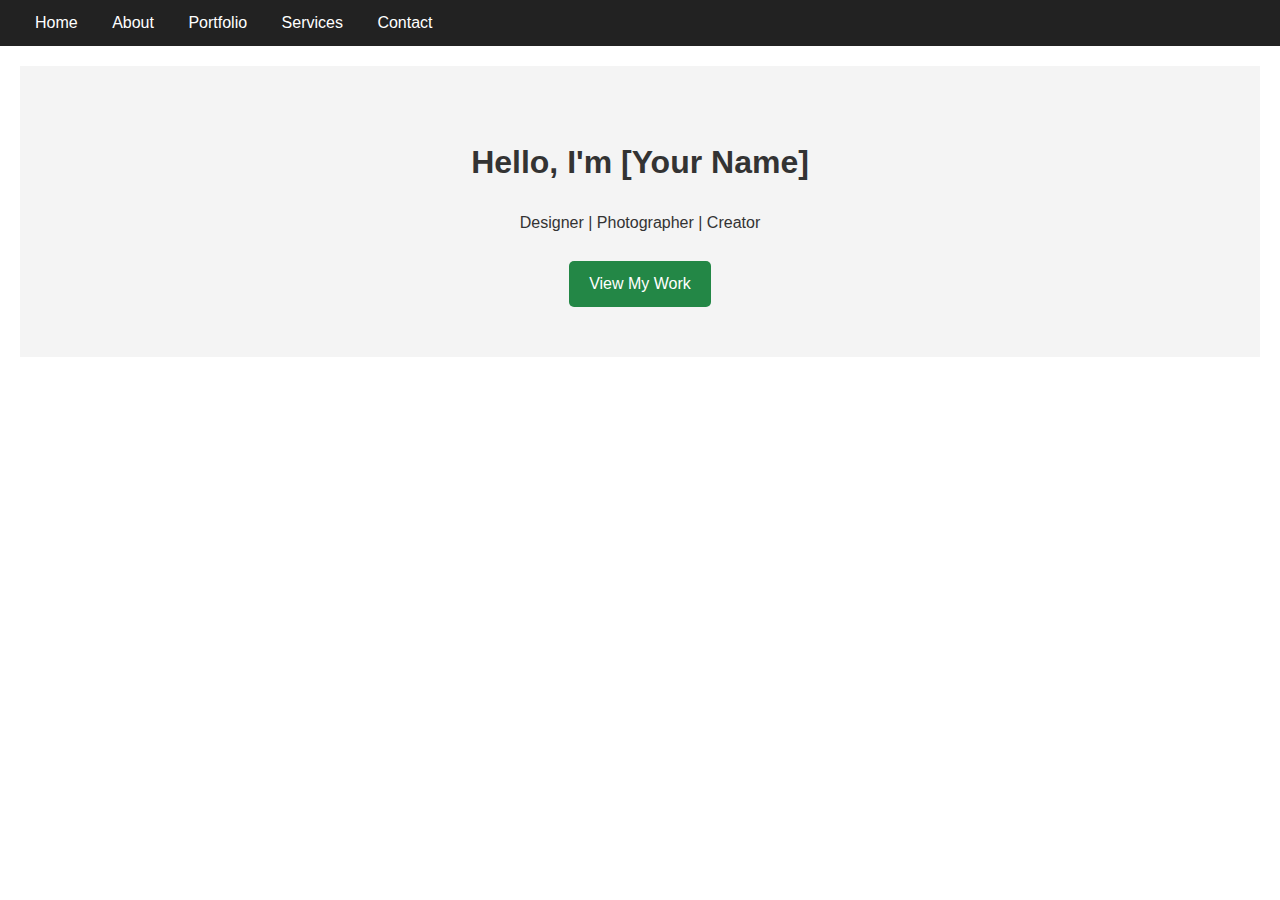
<file: index.html>
<!DOCTYPE html>
<html lang="en">
<head>
    <meta charset="UTF-8">
    <meta name="viewport" content="width=device-width, initial-scale=1.0">
    <title>Portfolio Home</title>
    <link rel="stylesheet" href="style.css">
</head>
<body>
    <header>
        <nav>
            <a href="index.html">Home</a>
            <a href="about.html">About</a>
            <a href="portfolio.html">Portfolio</a>
            <a href="services.html">Services</a>
            <a href="contact.html">Contact</a>
        </nav>
    </header>
    <main>
        <section class="hero">
            <h1>Hello, I'm [Your Name]</h1>
            <p>Designer | Photographer | Creator</p>
            <a href="portfolio.html" class="cta-button">View My Work</a>
        </section>
    </main>
</body>
</html>
</file>
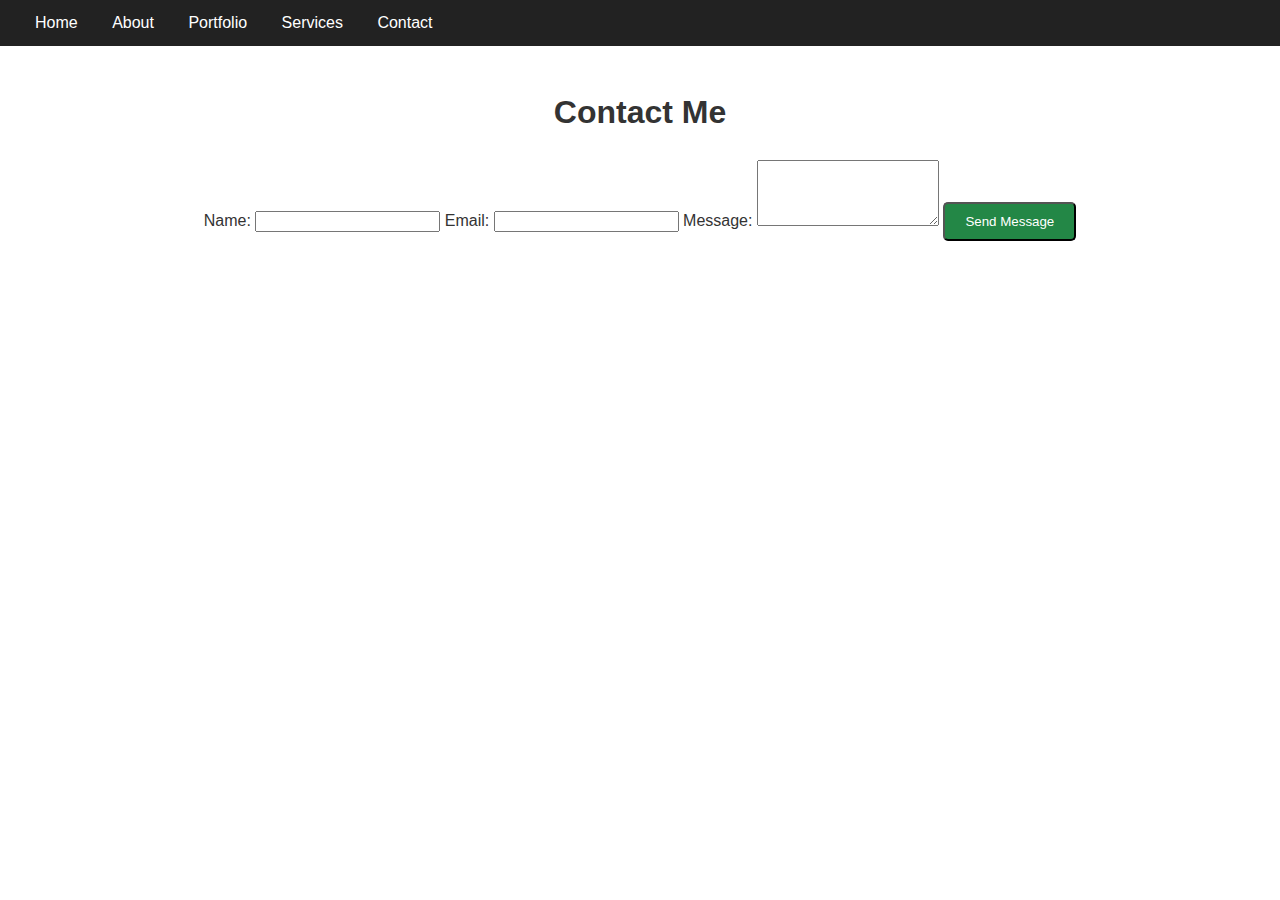
<file: contact.html>
<!DOCTYPE html>
<html lang="en">
<head>
    <meta charset="UTF-8">
    <meta name="viewport" content="width=device-width, initial-scale=1.0">
    <title>Contact</title>
    <link rel="stylesheet" href="style.css">
</head>
<body>
    <header>
        <nav>
            <a href="index.html">Home</a>
            <a href="about.html">About</a>
            <a href="portfolio.html">Portfolio</a>
            <a href="services.html">Services</a>
            <a href="contact.html">Contact</a>
        </nav>
    </header>
    <main>
        <section class="contact">
            <h1>Contact Me</h1>
            <form>
                <label for="name">Name:</label>
                <input type="text" id="name" required>
                <label for="email">Email:</label>
                <input type="email" id="email" required>
                <label for="message">Message:</label>
                <textarea id="message" rows="4" required></textarea>
                <button type="submit" class="cta-button">Send Message</button>
            </form>
        </section>
    </main>
    
</body>
</html>
</file>
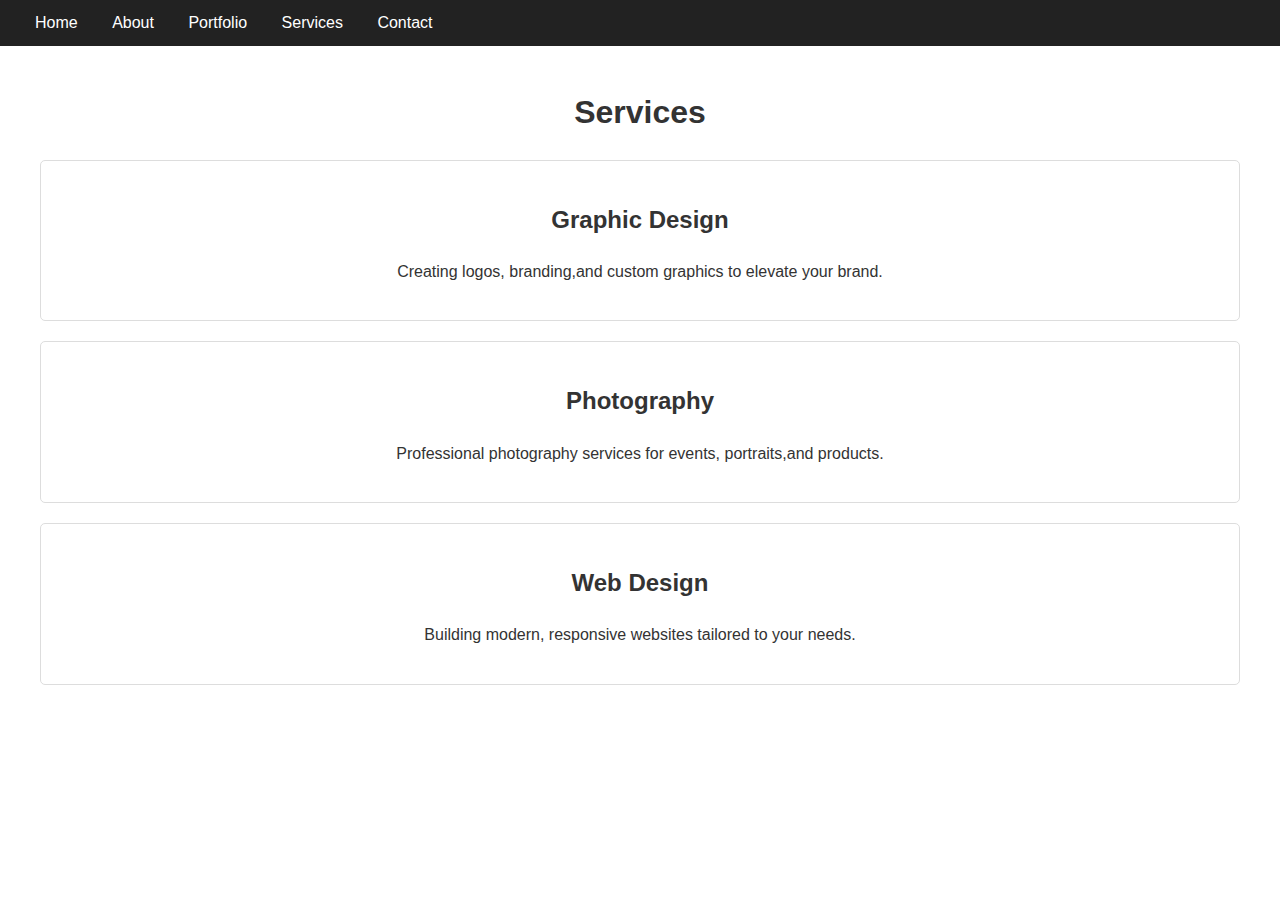
<file: services.html>
<!DOCTYPE html>
<html lang="en">
<head>
    <meta charset="UTF-8">
    <meta name="viewport" content="width=device-width, initial-scale=1.0">
    <title>Services</title>
    <link rel="stylesheet" href="style.css">
</head>
<body>
    <header>
        <nav>
            <a href="index.html">Home</a>
            <a href="about.html">About</a>
            <a href="portfolio.html">Portfolio</a>
            <a href="services.html">Services</a>
            <a href="contact.html">Contact</a>
        </nav>
    </header>
    <main>
        <section class="services">
            <h1>Services</h1>
            <div class="service-item">
                <h2>Graphic Design</h2>
                <p>Creating logos, branding,and custom graphics to elevate your brand.</p>
            </div>
            <div class="service-item">
                <h2>Photography</h2>
                <p>Professional photography services for events, portraits,and products.</p>
            </div>
            <div class="service-item">
                <h2>Web Design</h2>
                <p>Building modern, responsive websites tailored to your needs.</p>
            </div>
        </section>
    </main>
</body>
</html>
</file>
<file: style.css>
body {
    font-family: Arial, Helvetica, sans-serif;
    margin: 0;
    padding: 0;
    line-height: 1.6;
    color: #333;
}
header {
    background-color: #222;
    color: #fff;
    padding: 10px 20px;
}
header nav a {
    color: #fff;
    margin:0 15px ;
    text-decoration: none;
}
header nav a:hover {
    text-decoration: underline;
}
main {
    padding: 20px;
    text-align: center;
}
.hero {
    background-color: #f4f4f4;
    padding: 50px;
}
.cta-button {
    display: inline-block;
    margin-top: 10px;
    padding: 10px 20px;
    background-color: #238746;
    color: #fff;
    text-decoration: none;
    border-radius: 5px;
}
.cta-button:hover {
    background: #47d278;
}
.profile-pic {
    width: 200px;
    height: 200px;
    border-radius: 50%;
    margin-top: 20px;
}
.gallery {
    display: flex;
    justify-content:center ;
    flex-wrap: wrap;
    gap: 10px;
}
.gallery-item img {
    width: 300px;
    height: 200px;
    object-fit: cover;
    border-radius: 5px;
}
.service-item {
    margin: 20px;
    padding: 20px;
    border: 1px solid #ddd;
    border-radius: 5px;
}
</file>
